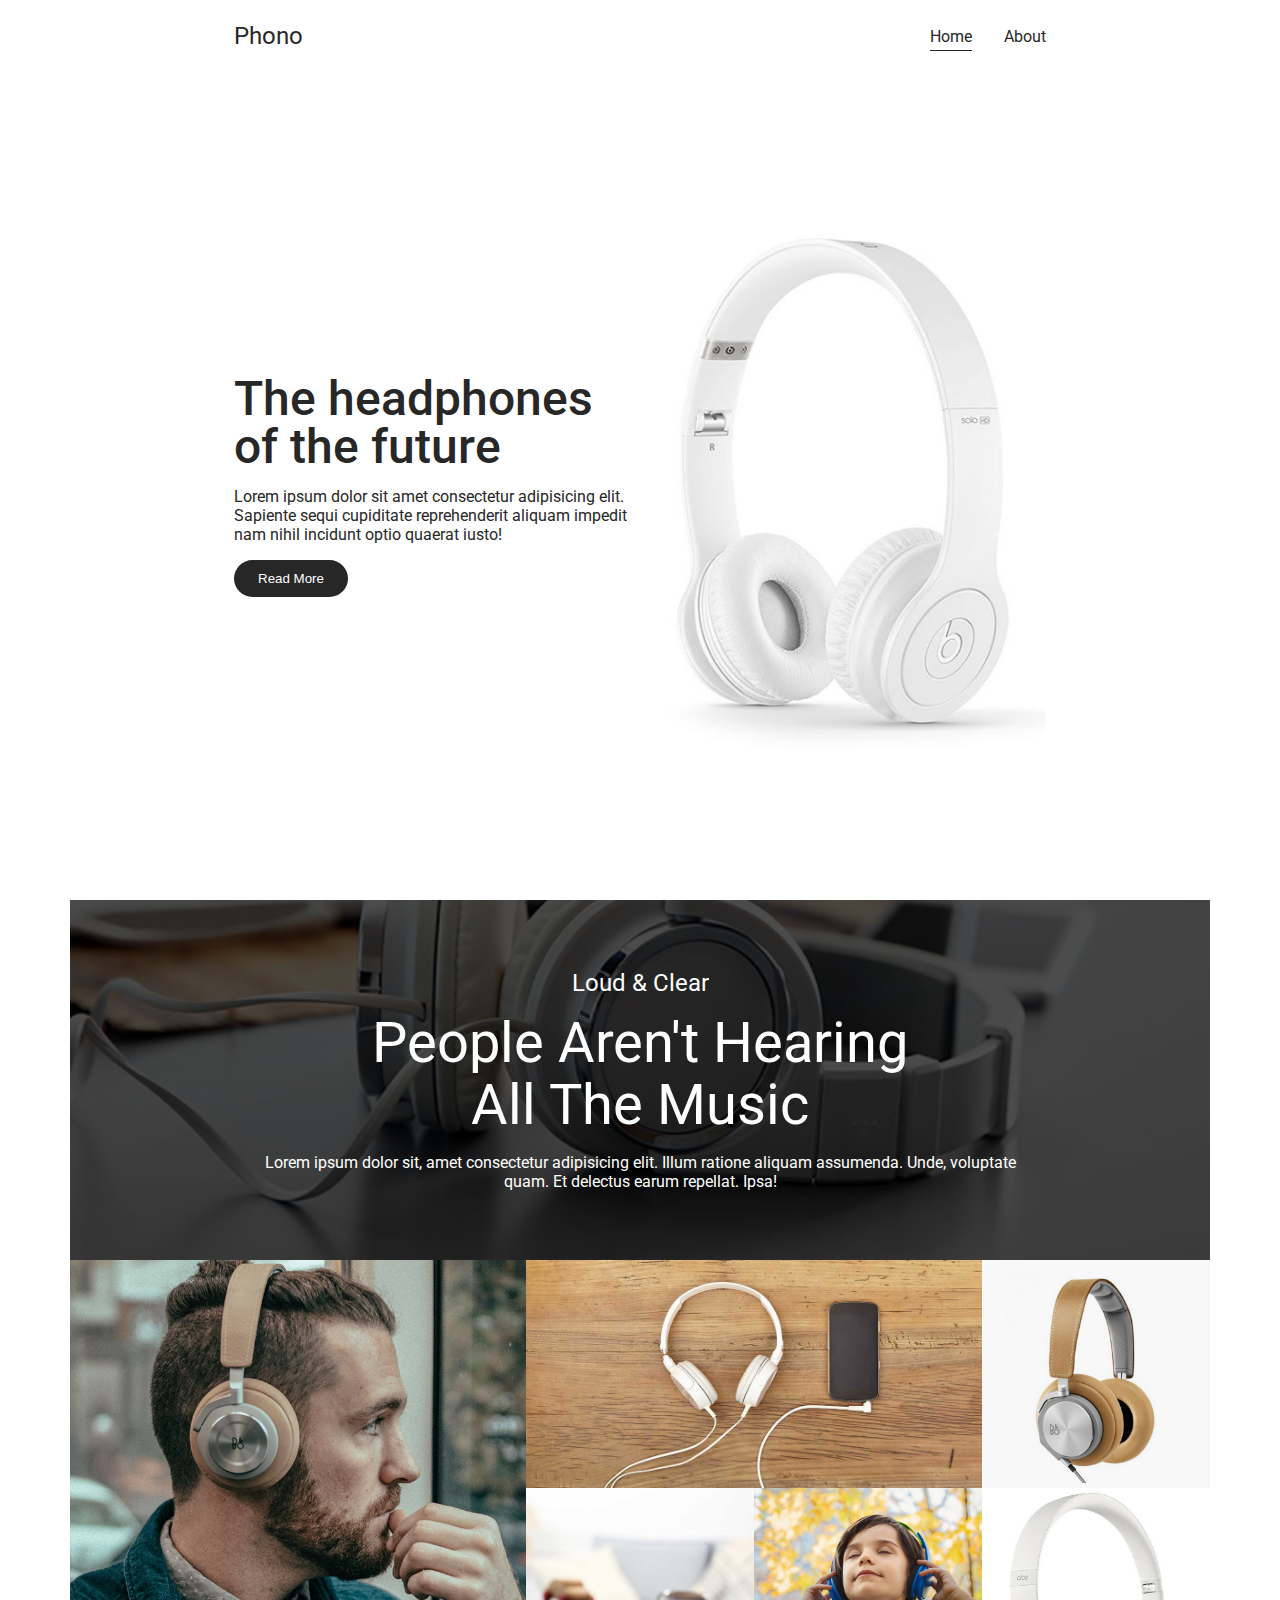
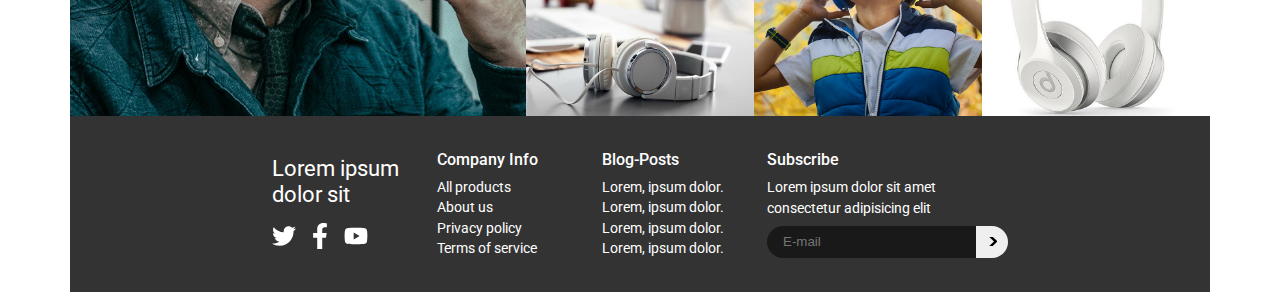
<file: index.html>
<!DOCTYPE html>
<html lang="en">

<head>
    <meta charset="UTF-8">
    <meta http-equiv="X-UA-Compatible" content="IE=edge">
    <meta name="viewport" content="width=device-width, initial-scale=1.0">
    <style>
        @import url('https://fonts.googleapis.com/css2?family=Roboto:wght@400;500;700&display=swap');
    </style>
    <link rel="stylesheet" href="./style.css">
    <title>Phono</title>
</head>

<body>
    <div class="container">
        <header>
            <div class="logo">
                <h1>Phono</h1>
            </div>
            <nav class="navbar">
                <ul>
                    <li><a href="./index.html" class="current-page">home</a></li>
                    <li><a href="./about.html">about</a></li>
                </ul>
            </nav>
        </header>
        <main>
            <section class="showcase">
                <div class="showcase-text">
                    <h1>The headphones <br> of the future</h1>
                    <p>Lorem ipsum dolor sit amet consectetur adipisicing elit. Sapiente sequi cupiditate reprehenderit
                        aliquam impedit nam nihil incidunt optio quaerat iusto!</p>
                    <button class="btn" type="button">read more</button>
                </div>
                <div class="showcase-img">
                    <img src="./images/showcase.jpg" alt="">
                </div>
            </section>
            <section class="featured">
                <div class="overlay">
                    <div class="featured-text">
                        <h3>Loud & Clear</h3>
                        <h1>People aren't hearing <br> all the music</h1>
                        <p>Lorem ipsum dolor sit, amet consectetur adipisicing elit. Illum ratione aliquam assumenda.
                            Unde,
                            voluptate quam. Et delectus earum repellat. Ipsa!</p>
                    </div>
                </div>
            </section>
            <section class="gallery-section">
                <div class="gallery">
                    <img src="./images/gal-img-1.jpg" alt="" class="img1">
                    <img src="./images/gal-img-2.jpg" alt="" class="img2">
                    <img src="./images/gal-img-3.jpg" alt="" class="img3">
                    <img src="./images/gal-img-4.jpg" alt="" class="img4">
                    <img src="./images/gal-img-5.jpg" alt="" class="img5">
                    <img src="./images/gal-img-6.jpg" alt="" class="img6">
                </div>
            </section>
            <footer>
                <div class="footer-container">
                    <div class="social">
                        <h3>Lorem ipsum dolor sit</h3>
                        <ul>
                            <li><a href="#"><img src="./images/twitter-brands.svg" alt=""></a></li>
                            <li><a href="#"><img src="./images/facebook-f-brands.svg" alt="" class="small"></a></li>
                            <li><a href="#"><img src="./images/youtube-brands.svg" alt=""></a></li>
                        </ul>
                    </div>
                    <div class="company-info">
                        <h4>company info</h4>
                        <ul>
                            <li><a href="#">All products</a></li>
                            <li><a href="#">About us</a></li>
                            <li><a href="#">Privacy policy</a></li>
                            <li><a href="#">Terms of service</a></li>
                        </ul>
                    </div>
                    <div class="blog-posts">
                        <h4>blog-posts</h4>
                        <ul>
                            <li><a href="#">Lorem, ipsum dolor.</a></li>
                            <li><a href="#">Lorem, ipsum dolor.</a></li>
                            <li><a href="#">Lorem, ipsum dolor.</a></li>
                            <li><a href="#">Lorem, ipsum dolor.</a></li>
                        </ul>
                    </div>
                    <div class="subscribe">
                        <h4>subscribe</h4>
                        <p>Lorem ipsum dolor sit amet consectetur adipisicing elit</p>
                        <form action="submit">
                            <label for="email"></label>
                            <input type="text" placeholder="E-mail">
                            <button class="submit-btn" type="submit">
                                <img src="./images/angle-right-solid.svg" alt="">
                            </button>
                        </form>
                    </div>
                </div>
            </footer>
        </main>
    </div>
</body>

</html>
</file>
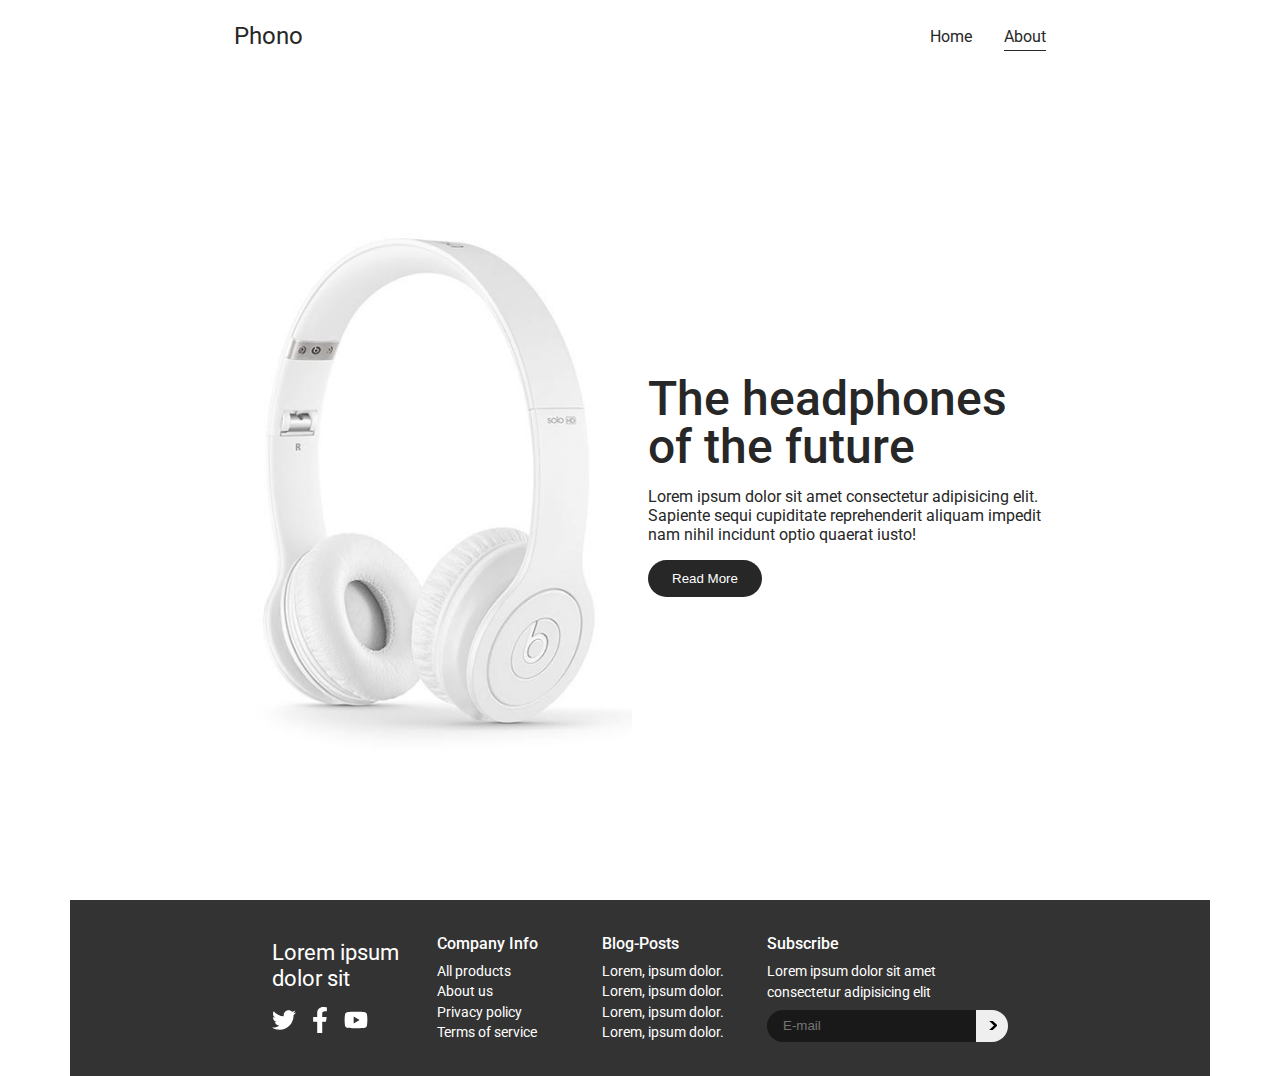
<file: about.html>
<!DOCTYPE html>
<html lang="en">

<head>
    <meta charset="UTF-8">
    <meta http-equiv="X-UA-Compatible" content="IE=edge">
    <meta name="viewport" content="width=device-width, initial-scale=1.0">
    <style>
        @import url('https://fonts.googleapis.com/css2?family=Roboto:wght@400;500;700&display=swap');
    </style>
    <link rel="stylesheet" href="./style.css">
    <title>Phono</title>
</head>

<body>
    <div class="container">
        <header>
            <div class="logo">
                <h1>Phono</h1>
            </div>
            <nav class="navbar">
                <ul>
                    <li><a href="./index.html">home</a></li>
                    <li><a href="./about.html" class="current-page">about</a></li>
                </ul>
            </nav>
        </header>
        <main>
            <section class="showcase">
                <div class="showcase-img">
                    <img src="./images/showcase.jpg" alt="">
                </div>
                <div class="showcase-text">
                    <h1>The headphones <br> of the future</h1>
                    <p>Lorem ipsum dolor sit amet consectetur adipisicing elit. Sapiente sequi cupiditate reprehenderit
                        aliquam impedit nam nihil incidunt optio quaerat iusto!</p>
                    <button class="btn" type="button">read more</button>
                </div>
            </section>
            <footer>
                <div class="footer-container">
                    <div class="social">
                        <h3>Lorem ipsum dolor sit</h3>
                        <ul>
                            <li><a href="#"><img src="./images/twitter-brands.svg" alt=""></a></li>
                            <li><a href="#"><img src="./images/facebook-f-brands.svg" alt="" class="small"></a></li>
                            <li><a href="#"><img src="./images/youtube-brands.svg" alt=""></a></li>
                        </ul>
                    </div>
                    <div class="company-info">
                        <h4>company info</h4>
                        <ul>
                            <li><a href="#">All products</a></li>
                            <li><a href="#">About us</a></li>
                            <li><a href="#">Privacy policy</a></li>
                            <li><a href="#">Terms of service</a></li>
                        </ul>
                    </div>
                    <div class="blog-posts">
                        <h4>blog-posts</h4>
                        <ul>
                            <li><a href="#">Lorem, ipsum dolor.</a></li>
                            <li><a href="#">Lorem, ipsum dolor.</a></li>
                            <li><a href="#">Lorem, ipsum dolor.</a></li>
                            <li><a href="#">Lorem, ipsum dolor.</a></li>
                        </ul>
                    </div>
                    <div class="subscribe">
                        <h4>subscribe</h4>
                        <p>Lorem ipsum dolor sit amet consectetur adipisicing elit</p>
                        <form action="submit">
                            <label for="email"></label>
                            <input type="text" placeholder="E-mail">
                            <button class="submit-btn" type="submit">
                                <img src="./images/angle-right-solid.svg" alt="">
                            </button>
                        </form>
                    </div>
                </div>
            </footer>
        </main>
    </div>
</body>

</html>
</file>
<file: style.css>
body {
    font-family: 'Roboto', sans-serif;
    color: var(--darkColor);
}

* {
    box-sizing: border-box;
    padding: 0;
    margin: 0;
}

:root {
    --darkColor: rgb(39, 39, 39);
    --lightColor: white;
    --headerHeight: 8vh;
    --overlayColor: rgba(0, 0, 0, 0.7);
}


a {
    text-decoration: none;
    color: var(--darkColor);
}

img {
    max-width: 100%;
}

ul {
    list-style: none;
}


/* header */
header {
    max-width: 100%;
    height: var(--headerHeight);
    display: grid;
    grid-template-columns: repeat(2, 1fr);
    align-items: center;
    padding: 0 1.5rem;
    margin: 0 auto;
}

.logo h1 {
    font-weight: 400;
    font-size: 1.5rem;
    cursor: pointer;
}

.navbar ul {
    display: flex;
    justify-content: flex-end;
}

.navbar a {
    margin-left: 2rem;
    text-transform: capitalize;
    transition: 0.4s;
}

.navbar a:hover {
    letter-spacing: 0.05rem;
    color: var(--overlayColor);
}

.current-page {
    border-bottom: 1px solid var(--darkColor);
    padding-bottom: 0.3rem;
}

.navbar a.current-page:hover {
    letter-spacing: 0;
    color: var(--darkColor);
}


/* showcase */
.showcase {
    min-height: calc(100vh - var(--headerHeight));
    display: grid;
    grid-template-columns: repeat(2, 1fr);
    column-gap: 1rem;
    margin-bottom: 2rem;
    justify-content: center;
    align-items: center;
    margin: 0 auto;
    padding: 0 1.5rem;
    margin: 0 auto;
}


.showcase-img img {
    width: 100%;
    justify-self: center;
    align-self: center;
}

.showcase-text {
    display: flex;
    flex-direction: column;
    justify-content: center;
}

.showcase-text h1 {
    font-size: 3rem;
    font-weight: 500;
    line-height: 1;
    margin-bottom: 1rem;
}

.showcase-text p {
    margin-bottom: 1rem;
}

.showcase-text button {
    width: fit-content;
    border: none;
    background: var(--darkColor);
    color: var(--lightColor);
    padding: 0.7rem 1.5rem;
    border-radius: 1.5rem;
    text-transform: capitalize;
    cursor: pointer;
    transition: 0.4s;
}

.showcase-text button:hover {
    transform: scale(1.1)
}


/* featured */
.featured {
    background: url(./images/gal-img-4.jpg) bottom/cover no-repeat;
    height: 40vh;
    padding: 2rem 0;
    position: relative;
}


.overlay {
    width: 100%;
    height: 100%;
    position: absolute;
    top: 0;
    left: 0;
    background: var(--overlayColor);
    background-blend-mode: overlay;
}

.featured-text {
    color: var(--lightColor);
    text-align: center;
    height: 100%;
    max-width: 768px;
    display: flex;
    flex-direction: column;
    justify-content: center;
    text-align: center;

    margin: 0 auto;
}

.featured-text h3 {
    font-weight: 400;
    font-size: 1.5rem;
    margin-bottom: 1rem;
}

.featured-text h1 {
    text-transform: capitalize;
    font-weight: 400;
    font-size: 3.5rem;
    line-height: 1.1;
    margin-bottom: 1rem;
}

.featured-text p {
    font-weight: 400;
}


/* gallery */
.gallery {
    display: grid;
    grid-template-columns: repeat(5, 1fr);
    grid-template-areas:
        "img1 img1 img2 img2 img3"
        "img1 img1 img4 img5 img6";
}

.gallery .img1 {
    grid-area: img1;
}

.gallery .img2 {
    grid-area: img2;
}

.gallery .img3 {
    grid-area: img3;
}

.gallery .img4 {
    grid-area: img4;
}

.gallery .img5 {
    grid-area: img5;
}

.gallery .img6 {
    grid-area: img6;
}


/* footer */
footer {
    background: rgba(0, 0, 0, 0.8);
    width: 100%;
    height: 11rem;

}

.footer-container {
    max-width: 768px;
    height: 100%;
    margin: 0 auto;
    color: white;
    display: grid;
    grid-template-columns: repeat(4, 1fr);
    column-gap: 1rem;
    justify-content: center;
    align-items: center;
    padding: 2rem 1rem;

}

.footer-container a {
    font-weight: 400;
    color: white;
}

.footer-container h4 {
    text-transform: capitalize;
    font-weight: 500;
    font-size: 1rem;
    margin-bottom: .5rem;
}

.social img {
    width: 1.5rem;
    margin-right: 1rem;
}

.social .small {
    width: 1rem;
}

.social ul {
    display: flex;
    align-items: center;
}

.social h3 {
    font-weight: 400;
    font-size: 1.4rem;
    margin-bottom: 1rem;
}

.social a {
    filter: invert(1);
}

.company-info a,
.blog-posts a,
.subscribe p {
    font-size: 0.85rem;
    line-height: 1.5;
}

.subscribe p {
    margin-bottom: 0.5rem;
}

.subscribe form {
    display: flex;
    align-items: center;
}

.subscribe input {
    color: white;
    background-color: rgba(0, 0, 0, 0.5);
    border: none;
    outline: none;
    height: 2rem;
    padding: 1rem;
    border-radius: 2rem 0 0 2rem;
}

.submit-btn {
    width: 2rem;
    height: 2rem;
    border: none;
    border-radius: 0 2rem 2rem 0;
    cursor: pointer;

}

.submit-btn img {
    width: 30%;
    height: 30%;
    object-fit: cover;
    object-position: center;
}

/* add javascript to appropriate features like navbar, buttons etc. Also try adding revelation javascript feature */


/* media queries */
@media screen and (max-width:767px) {

    /* showcase */
    .showcase {
        display: block;
        min-height: fit-content;
        justify-content: center;
        align-items: center;
        text-align: center;
        margin: 0 auto;
        padding: 1.5rem;
    }

    .showcase-img {
        justify-content: center;
        align-items: center;
    }

    .showcase-img img {
        width: 40%;
    }

    .showcase-text {
        max-width: 500px;
        margin-left: auto;
        margin-right: auto;
        margin-bottom: 1rem;
    }

    .showcase-text h1 {
        font-size: 2.5rem;
        margin-bottom: 0.5rem;
    }

    .showcase-text .btn {
        margin-left: auto;
        margin-right: auto;

    }

    .featured {
        min-height: fit-content;

    }

    .overlay {
        display: block;
        position: absolute;
        width: 100%;
        height: 100%;
    }

    .featured-text {
        text-align: center;
        padding: 2.5rem 1.5rem;
    }

    .featured-text h1 {
        font-size: 2.5rem;
        margin-bottom: 1rem;
    }

    /* gallery */

    .gallery-section {
        height: min-content;
    }

    .gallery {
        grid-template-columns: repeat(2, 1fr);
        grid-template-areas:
            "img1 img1"
            "img2 img2"
            "img3 img4"
            "img5 img6";
    }

    .gallery .img1 {
        width: 100%;
        object-fit: cover;
        object-position: center;
    }


    /* footer */
    footer {
        width: 100%;
        height: fit-content;

    }

    .footer-container {
        display: block;
        text-align: center;
        justify-content: center;
        align-items: center;
        padding: 2rem 1.5rem;
        margin: 0 auto;

    }

    .social ul {
        justify-content: center;
    }

    .subscribe form {
        justify-content: center;
    }

    .social,
    .company-info,
    .blog-posts {
        margin-bottom: 2rem;
    }


}

@media screen and (max-width:440px) {
    .showcase-img img {
        width: 60%;
    }

    .showcase-text h1 {
        font-size: 2rem;
    }

    .featured-text h1 {
        font-size: 2rem;
        margin-bottom: 1rem;
    }

    .featured-text h3 {

        font-size: 1.2rem;

    }
}


@media screen and (min-width:768px) {
    .container {
        max-width: 1140px;
        margin: 0 auto;
    }

    header,
    .showcase {
        max-width: 860px;
        margin: 0 auto;
    }
}
</file>
